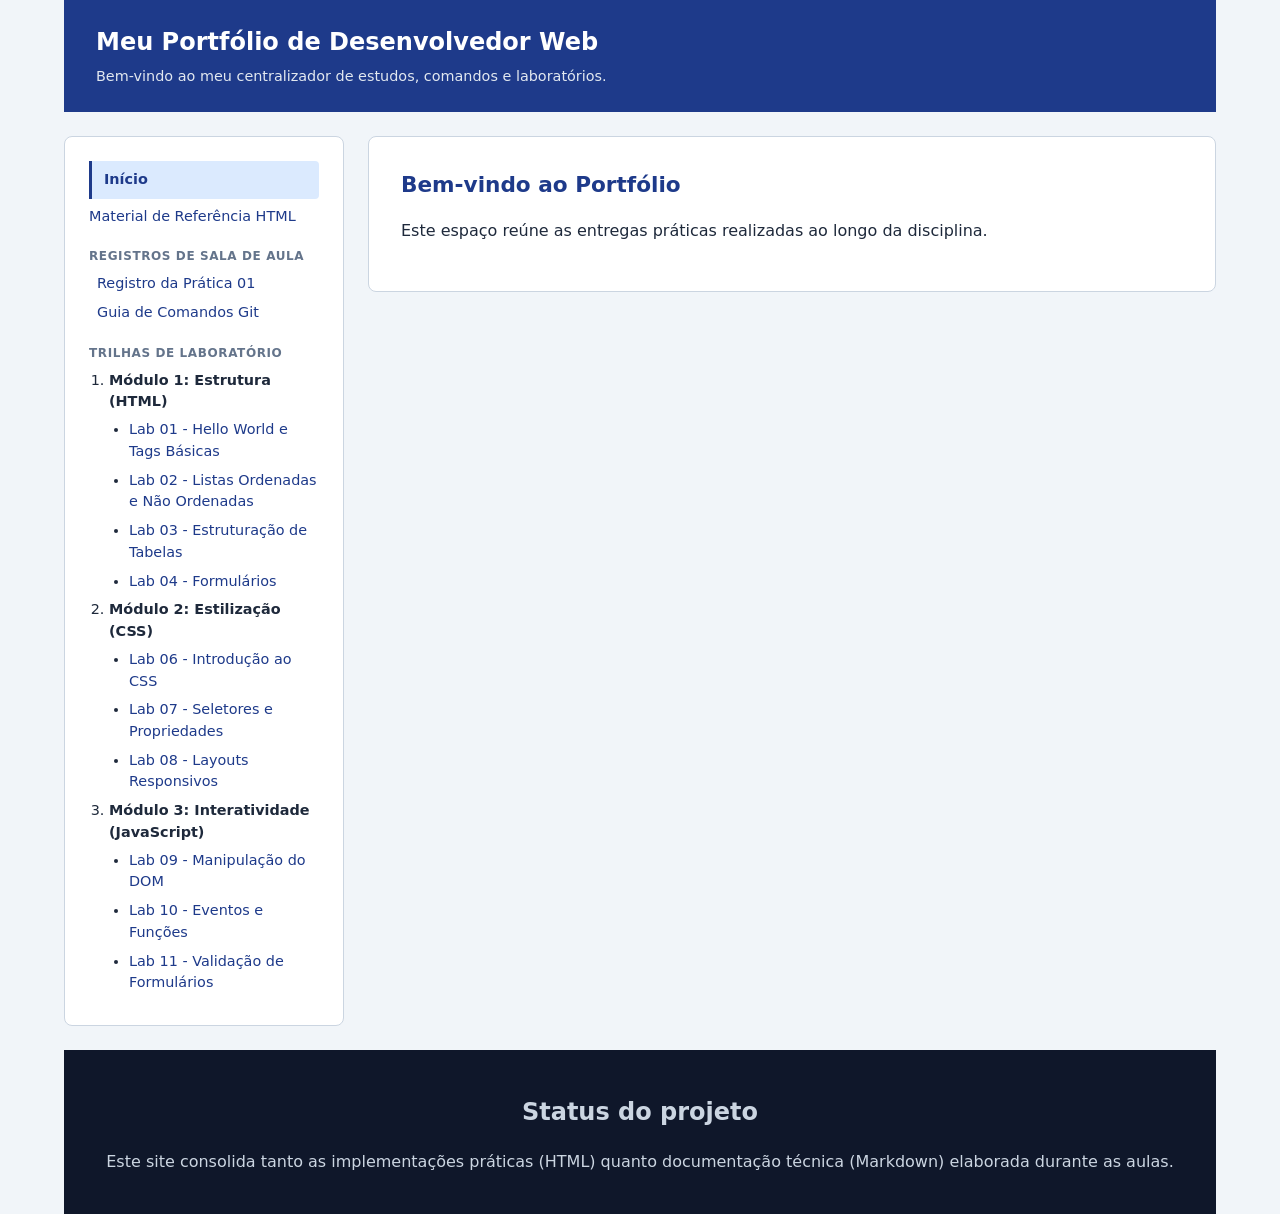
<file: index.html>
<!DOCTYPE html>
<html lang="pt-BR">
<head>
    <meta charset="UTF-8">
    <meta name="viewport" content="width=device-width, initial-scale=1.0">
    <title>Hub do Portfólio</title>
    <link rel="stylesheet" href="style.css">
</head>
<body>
    <div class="pagina">
        <header class="cabecalho">
            <h1>Meu Portfólio de Desenvolvedor Web</h1>
            <p>Bem-vindo ao meu centralizador de estudos, comandos e laboratórios.</p>
        </header>

        <aside class="barra-lateral">
            <nav>
                <ul>
                    <li><span class="ativo">Início</span></li>
                    <li><a href="referencias.html">Material de Referência HTML</a></li>
                    <li><span class="categoria-menu">Registros de Sala de Aula</span>
                        <ul>
                            <li><a href="docs/semana-01.html">Registro da Prática 01</a></li>
                            <li><a href="docs/comandos-git.html">Guia de Comandos Git</a></li>
                        </ul>
                    </li>
                    <li><span class="categoria-menu">Trilhas de Laboratório</span>
                        <ol>
                            <li><strong>Módulo 1: Estrutura (HTML)</strong>
                                <ul>
                                    <li><a href="labs/laboratorio-01.html">Lab 01 - Hello World e Tags Básicas</a></li>
                                    <li><a href="labs/laboratorio-02.html">Lab 02 - Listas Ordenadas e Não Ordenadas</a></li>
                                    <li><a href="labs/laboratorio-03.html">Lab 03 - Estruturação de Tabelas</a></li>
                                    <li><a href="labs/lab-04/lab-04.html">Lab 04 - Formulários</a></li>
                                </ul>
                            </li>
                            <li><strong>Módulo 2: Estilização (CSS)</strong>
                                <ul>
                                    <li><a href="labs/04/index.html">Lab 06 - Introdução ao CSS</a></li>
                                    <li><a href="labs/05/index.html">Lab 07 - Seletores e Propriedades</a></li>
                                    <li><a href="labs/06/index.html">Lab 08 - Layouts Responsivos</a></li>
                                </ul>
                            </li>
                            <li><strong>Módulo 3: Interatividade (JavaScript)</strong>
                                <ul>
                                    <li><a href="labs/07/index.html">Lab 09 - Manipulação do DOM</a></li>
                                    <li><a href="labs/08/index.html">Lab 10 - Eventos e Funções</a></li>
                                    <li><a href="labs/09/index.html">Lab 11 - Validação de Formulários</a></li>
                                </ul>
                            </li>
                        </ol>
                    </li>
                </ul>
            </nav>
        </aside>

        <main class="conteudo">
            <section class="card">
                <h2>Bem-vindo ao Portfólio</h2>
                <p>Este espaço reúne as entregas práticas realizadas ao longo da disciplina.</p>
            </section>
        </main>

        <footer class="rodape">
            <h2>Status do projeto</h2>
            <p>Este site consolida tanto as implementações práticas (HTML) quanto documentação técnica (Markdown) elaborada durante as aulas.</p>
        </footer>
    </div>
</body>
</html>
</file>
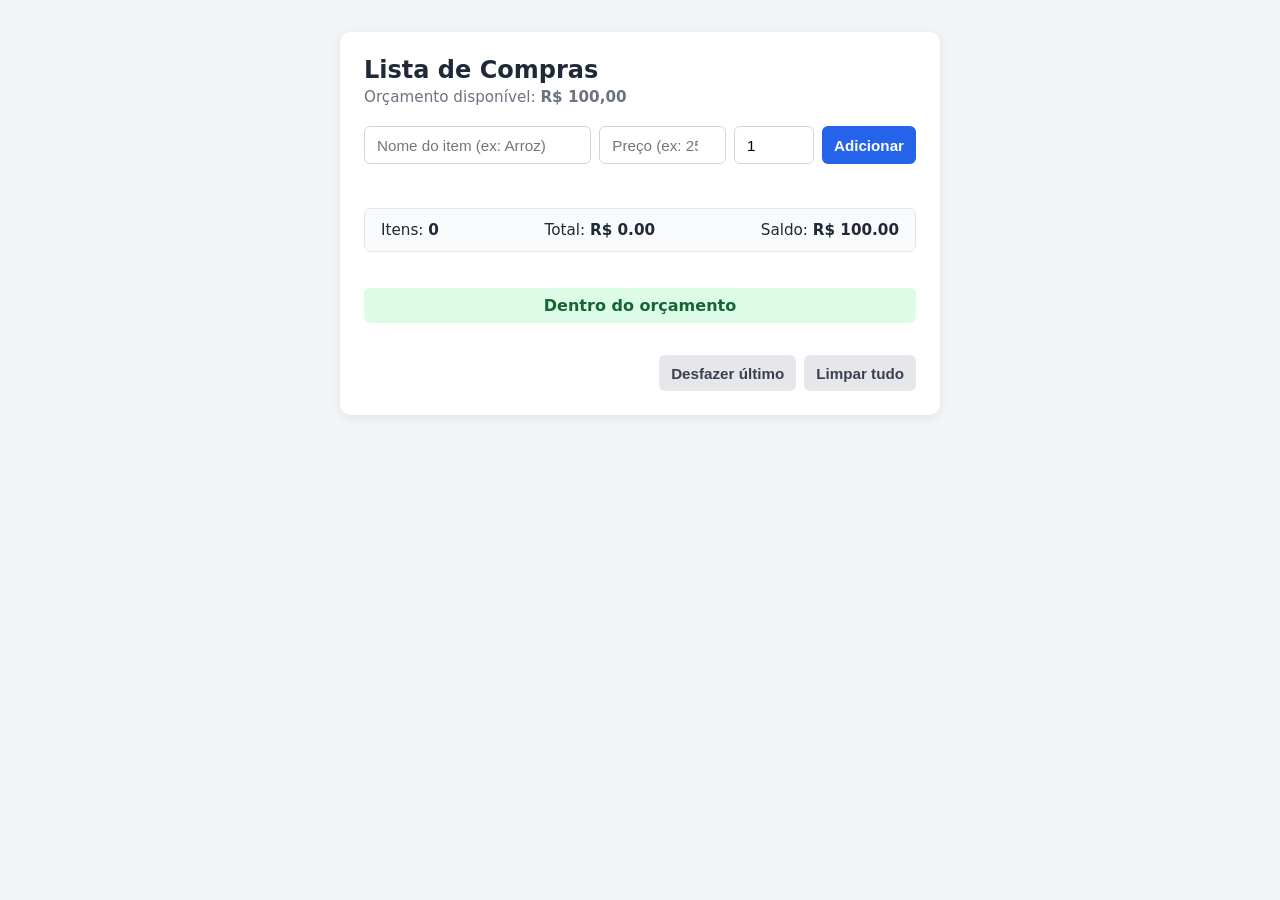
<file: labs/lab-fundamentos-javascript/index.html>
<!DOCTYPE html>
<html lang="pt-BR">
<head>
  <meta charset="UTF-8">
  <meta name="viewport" content="width=device-width, initial-scale=1.0">
  <title>Lista de Compras</title>
  <link rel="stylesheet" href="style.css">
</head>
<body>
  <main class="container">
    <header>
      <h1>Lista de Compras</h1>
      <p class="subtitulo">Orçamento disponível: <strong>R$ 100,00</strong></p>
    </header>

    <section class="formulario" aria-label="Adicionar item">
      <input
        type="text"
        id="nome"
        aria-label="Nome do item"
        placeholder="Nome do item (ex: Arroz)"
        autocomplete="off"
      >
      <input
        type="number"
        id="preco"
        aria-label="Preço unitário"
        placeholder="Preço (ex: 25.50)"
        step="0.01"
        min="0.01"
      >
      <input
        type="number"
        id="quantidade"
        aria-label="Quantidade"
        placeholder="Qtd"
        value="1"
        min="1"
        step="1"
      >
      <button type="button" id="btn-adicionar">Adicionar</button>
    </section>

    <p id="mensagem" class="mensagem" aria-live="polite"></p>

    <section class="resumo" aria-label="Resumo da compra">
      <div>Itens: <strong id="qtd-itens">0</strong></div>
      <div>Total: <strong id="total">R$ 0.00</strong></div>
      <div>Saldo: <strong id="saldo">R$ 100.00</strong></div>
    </section>

    <p id="desconto" class="desconto" aria-live="polite"></p>

    <p id="status-orcamento" class="status">Dentro do orçamento</p>

    <ul id="lista" class="lista"></ul>

    <div class="acoes">
      <button type="button" id="btn-desfazer" class="btn-secundario">Desfazer último</button>
      <button type="button" id="btn-limpar" class="btn-secundario">Limpar tudo</button>
    </div>
  </main>

  <script defer src="app.js"></script>
</body>
</html>
</file>
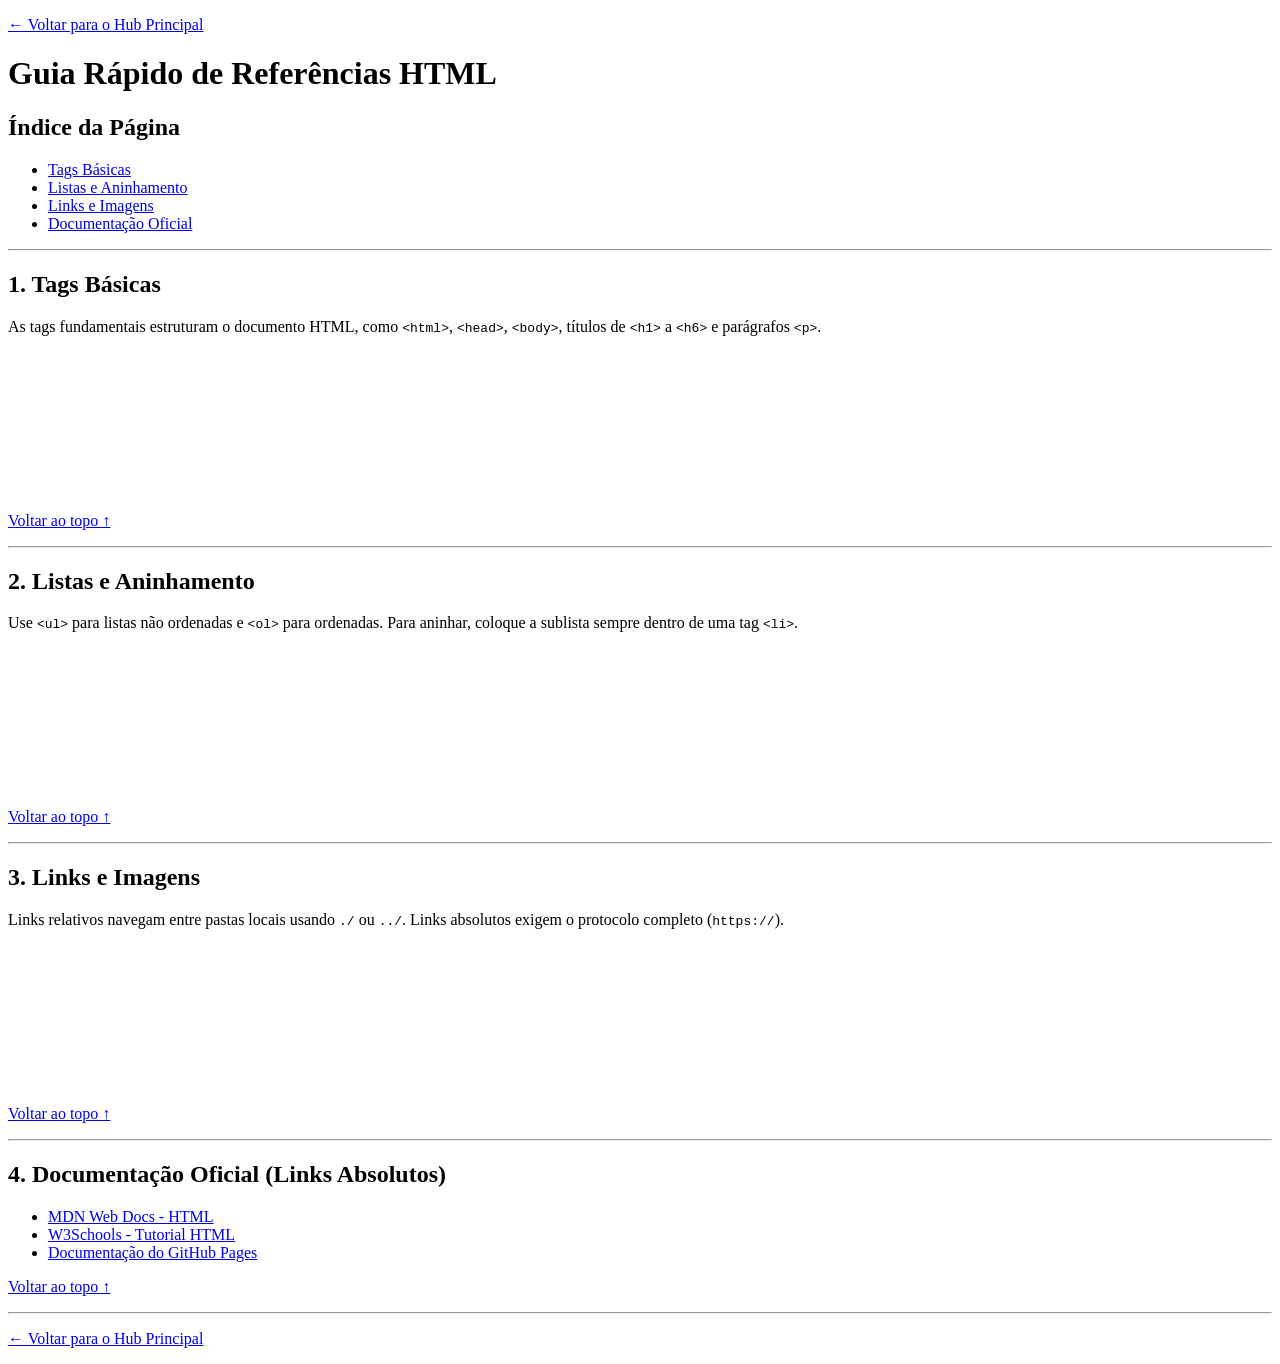
<file: referencias.html>
<!DOCTYPE html>
<html lang="pt-BR">
<head>
    <meta charset="UTF-8">
    <meta name="viewport" content="width=device-width, initial-scale=1.0">
    <title>Guia de Referências HTML</title>
</head>
<body id="topo">
    <header>
        <p><a href="index.html">&larr; Voltar para o Hub Principal</a></p>
        <h1>Guia Rápido de Referências HTML</h1>
        <nav>
            <h2>Índice da Página</h2>
            <ul>
                <li><a href="#tags-basicas">Tags Básicas</a></li>
                <li><a href="#listas">Listas e Aninhamento</a></li>
                <li><a href="#links-imagens">Links e Imagens</a></li>
                <li><a href="#docs-oficiais">Documentação Oficial</a></li>
            </ul>
        </nav>
    </header>

    <hr>

    <main>
        <section id="tags-basicas">
            <h2>1. Tags Básicas</h2>
            <p>As tags fundamentais estruturam o documento HTML, como <code>&lt;html&gt;</code>, <code>&lt;head&gt;</code>, <code>&lt;body&gt;</code>, títulos de <code>&lt;h1&gt;</code> a <code>&lt;h6&gt;</code> e parágrafos <code>&lt;p&gt;</code>.</p>
            <br><br><br><br><br><br><br><br>
            <p><a href="#topo">Voltar ao topo &uarr;</a></p>
        </section>

        <hr>

        <section id="listas">
            <h2>2. Listas e Aninhamento</h2>
            <p>Use <code>&lt;ul&gt;</code> para listas não ordenadas e <code>&lt;ol&gt;</code> para ordenadas. Para aninhar, coloque a sublista sempre dentro de uma tag <code>&lt;li&gt;</code>.</p>
            <br><br><br><br><br><br><br><br>
            <p><a href="#topo">Voltar ao topo &uarr;</a></p>
        </section>

        <hr>

        <section id="links-imagens">
            <h2>3. Links e Imagens</h2>
            <p>Links relativos navegam entre pastas locais usando <code>./</code> ou <code>../</code>. Links absolutos exigem o protocolo completo (<code>https://</code>).</p>
            <br><br><br><br><br><br><br><br>
            <p><a href="#topo">Voltar ao topo &uarr;</a></p>
        </section>

        <hr>

        <section id="docs-oficiais">
            <h2>4. Documentação Oficial (Links Absolutos)</h2>
            <ul>
                <li><a href="https://developer.mozilla.org/pt-BR/docs/Web/HTML" target="_blank" rel="noopener noreferrer">MDN Web Docs - HTML</a></li>
                <li><a href="https://www.w3schools.com/html/" target="_blank" rel="noopener noreferrer">W3Schools - Tutorial HTML</a></li>
                <li><a href="https://docs.github.com/pt/pages" target="_blank" rel="noopener noreferrer">Documentação do GitHub Pages</a></li>
            </ul>
            <p><a href="#topo">Voltar ao topo &uarr;</a></p>
        </section>
    </main>

    <footer>
        <hr>
        <p><a href="index.html">&larr; Voltar para o Hub Principal</a></p>
    </footer>
</body>
</html>
</file>
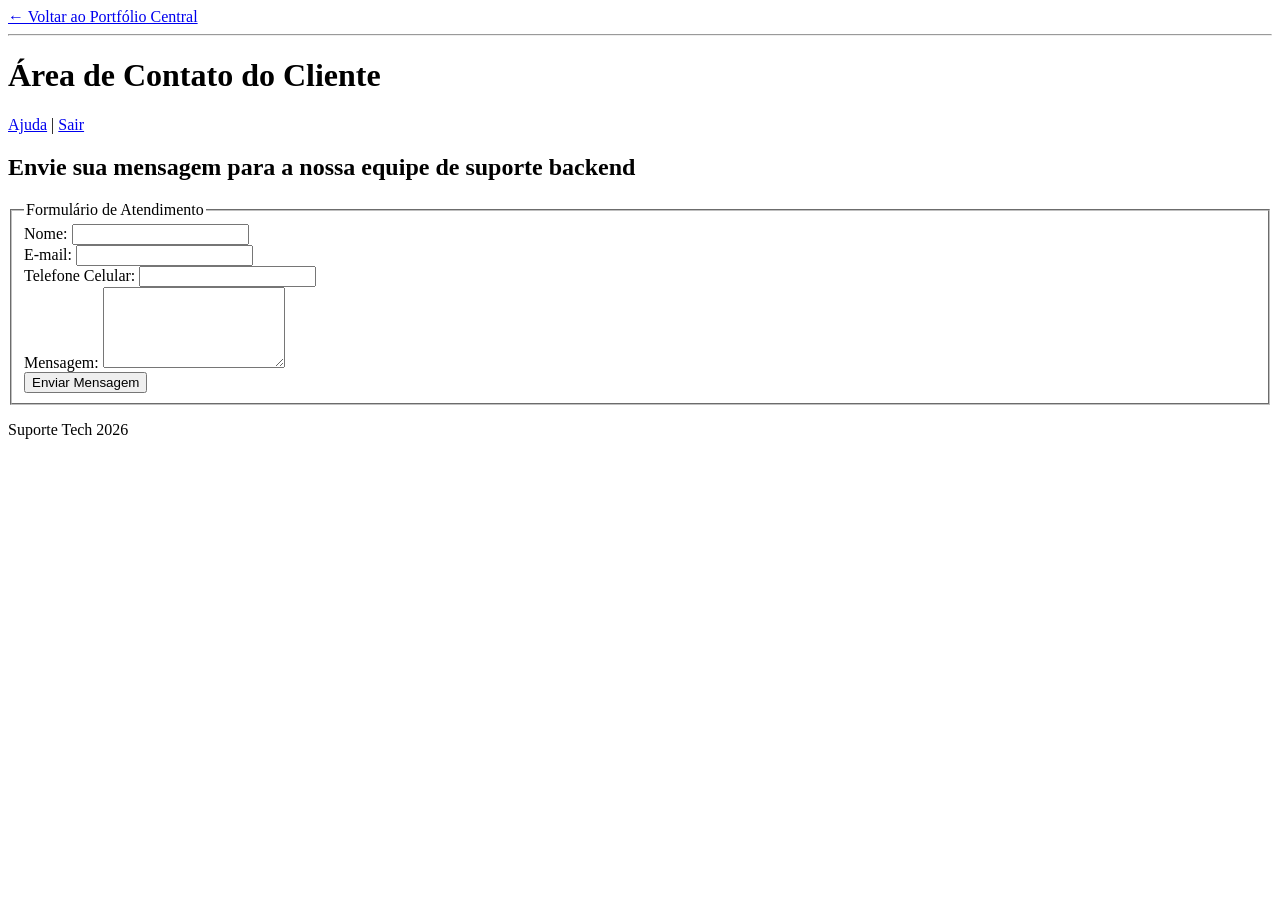
<file: labs/laboratorio-01.html>
<!DOCTYPE html>
<html lang="pt-BR">
<head>
    <meta charset="UTF-8">
    <meta name="viewport" content="width=device-width, initial-scale=1.0">
    <title>Exemplo de HTML</title>
    <meta name="description" content="Descrição da página.">
</head>
<body>
    <nav>
    <a href="../index.html">&larr; Voltar ao Portfólio Central</a>
    </nav>
    <hr>
    <header>
        <h1>Área de Contato do Cliente</h1>
        <nav>
            <a href="#">Ajuda</a> | <a href="#">Sair</a>
        </nav>
    </header>

    <main>
        <article>
            <h2>Envie sua mensagem para a nossa equipe de suporte backend</h2>
        
            <form action="/enviar" method="POST">
                <fieldset>
                    <legend>Formulário de Atendimento</legend>

                    <div class="campo">
                        <label for="nome">Nome:</label>
                        <input type="text" id="nome" name="nome" minlength="3" required>
                    </div>

                    <div class="campo">
                        <label for="email">E-mail:</label>
                        <input type="email" id="email" name="email" minlength="5" required>
                    </div>

                    <div class="campo">
                        <label for="celular">Telefone Celular:</label>
                        <input type="tel" name="celular" id="celular" required pattern="[0-9]{11}">
                        </div>

                   <div class="campo">
                       <label for="msg">Mensagem:</label>
                       <textarea id="msg" name="msg" rows="5" minlength="10"> </textarea>
                   </div>
                   <button type="submit">Enviar Mensagem</button>
               </fieldset>
           </form>
        </article>
    </main>

    <footer>
        <p>Suporte Tech 2026</p>
    </footer>
</body>
</html>
</file>
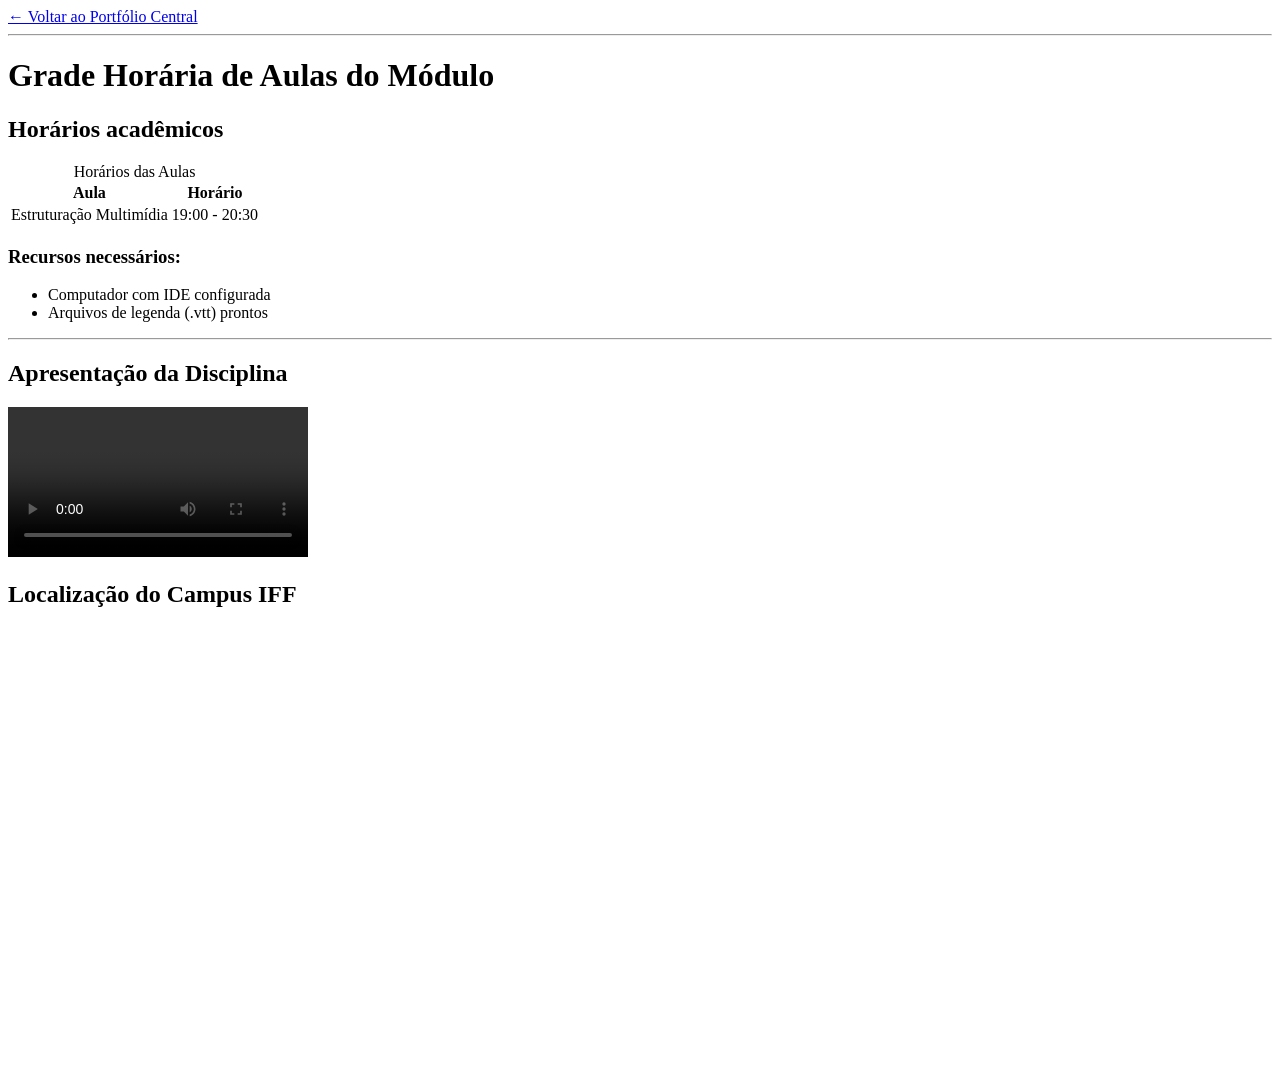
<file: labs/laboratorio-03.html>
<!DOCTYPE html>
<html lang="pt-pt">
<head>
    <meta charset="UTF-8">
    <meta name="viewport" content="width=device-width, initial-scale=1.0">
    <title>Grade Horária de Aulas do Módulo</title>
</head>

<body>
    <nav>
    <a href="../index.html">&larr; Voltar ao Portfólio Central</a>
    </nav>
    <hr>
    
    <header>
        <h1>Grade Horária de Aulas do Módulo</h1>
    </header>

    <main>
       
        <section class="bloco-cronograma">
            <h2 class="titulo-seccao">Horários acadêmicos</h2>
            
            <table>
                <caption>Horários das Aulas</caption>
                <thead>
                    <tr>
                        <th scope="col">Aula</th>
                        <th scope="col">Horário</th>
                    </tr>
                </thead>
                <tbody>
                    <tr>
                        <td>Estruturação Multimídia</td>
                        <td>19:00 - 20:30</td>
                    </tr>
                </tbody>
            </table>
            
            <h3>Recursos necessários:</h3>
            <ul>
                <li>Computador com IDE configurada</li>
                <li>Arquivos de legenda (.vtt) prontos</li>
            </ul>
        </section>

        <hr>

        <section class="bloco-video">
            <h2>Apresentação da Disciplina</h2>
            <video controls="controls">
                <source src="https://dl6.webmfiles.org/big-buck-bunny_trailer.webm" type="video/webm">
                <track src="legendas.vtt" kind="captions" srclang="pt" label="Português">
                <p>Seu navegador não suporta Video em HTML5.</p>
            </video>
        </section>

        <section class="bloco-mapa">
            <h2>Localização do Campus IFF</h2>
            <iframe 
                src="https://www.google.com/maps/embed?pb=!1m18!1m12!1m3!1d3705.4768365739183!2d-41.33936682387425!3d-21.761798780077335!2m3!1f0!2f0!3f0!3m2!1i1024!2i768!4f13.1!3m3!1m2!1s0xbdd43f2476c3ad%3A0xb32af6e0cbf8c2f8!2sIFF%20Campos%20Centro!5e0!3m2!1spt-BR!2sbr!4v1793819155716!5m2!1spt-BR!2sbr" 
                title="Mapa interativo de localização do IFF Campos Centro via Google Maps"
                width="600" 
                height="450" 
                style="border:0;" 
                allowfullscreen="" 
                loading="lazy" 
                referrerpolicy="strict-origin-when-cross-origin"
                sandbox="allow-scripts allow-same-origin">
                <p>Seu navegador não suporta iframe em HTML5.</p>
            </iframe>
        </section>
    </main>

</body>
</html>
</file>
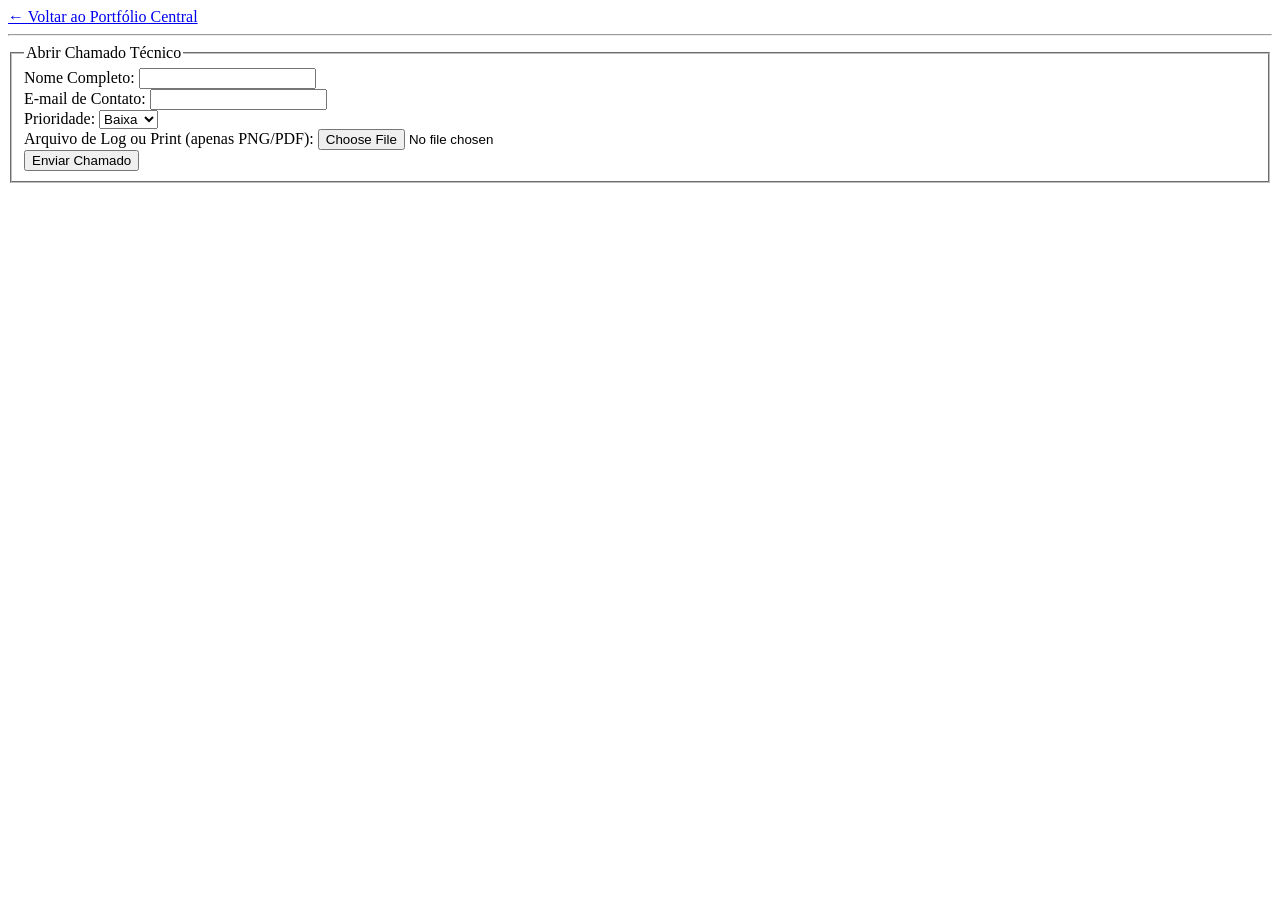
<file: labs/lab-04/lab-04.html>
<!DOCTYPE html>
<html lang="pt-pt">

<head>
    <title>Chamado Técnico</title>
</head>

<body>
    <nav>
    <a href="../../index.html">&larr; Voltar ao Portfólio Central</a>
    </nav>
    <hr>
    <form action="https://httpbin.org/post" method="POST" enctype="multipart/form-data">
    <fieldset>
        <legend>Abrir Chamado Técnico</legend>
        
        <div class="campo">
            <label for="nome">Nome Completo:</label>
            <input type="text" id="nome" name="nome" required>
        </div>

        <div class="campo">
            <label for="email">E-mail de Contato:</label>
            <input type="email" id="email" name="email" required>
        </div>

        <div class="campo">
            <label for="prioridade">Prioridade:</label>
            <select id="prioridade" name="prioridade" required>
                <option value="baixa">Baixa</option>
                <option value="media">Média</option>
                <option value="alta">Alta</option>
            </select>
        </div>

        <div class="campo">
            <label for="anexo">Arquivo de Log ou Print (apenas PNG/PDF):</label>
            <input 
                type="file" 
                id="anexo" 
                name="anexo" 
                accept="image/png,application/pdf" 
                aria-describedby="anexo"
            >
        </div>

        <button type="submit">Enviar Chamado</button>
    </fieldset>
    </form>
</body>
</html>
</file>
<file: style.css>
/* Variáveis globais de estilo */
:root {
    --cor-primaria: #1e3a8a;
    --cor-fundo: #f1f5f9;
    --cor-superficie: #ffffff;
    --cor-texto: #1e293b;
    --cor-texto-suave: #64748b;
    --cor-borda: #cbd5e1;
    --cor-ativo-fundo: #dbeafe;
}

*,
*::before,
*::after {
    box-sizing: border-box;
}

body {
    background-color: var(--cor-fundo);
    font-family: system-ui, -apple-system, BlinkMacSystemFont, 'Segoe UI', Roboto, sans-serif;
    color: var(--cor-texto);
    line-height: 1.5;
    margin: 0;
}

/* Grid Principal */
.pagina {
    display: grid;
    max-width: 1200px;
    margin: 0 auto;
    padding: 0 1.5rem;
    min-height: 100vh;
    grid-template-columns: 280px 1fr;
    grid-template-rows: auto 1fr auto;
    gap: 1.5rem;
    grid-template-areas:
        "header  header"
        "aside   main"
        "footer  footer";
}

/* Mapeamento das Áreas */
.cabecalho {
    grid-area: header;
    background-color: var(--cor-primaria);
    color: #ffffff;
    padding: 1.5rem 2rem;
}

.cabecalho h1 {
    margin: 0;
    font-size: 1.5rem;
}

.cabecalho p {
    margin: 0.4rem 0 0 0;
    font-size: 0.9rem;
    color: #e2e8f0;
}

.barra-lateral {
    grid-area: aside;
    background-color: var(--cor-superficie);
    border: 1px solid var(--cor-borda);
    border-radius: 8px;
    padding: 1.5rem;
    align-self: start;
}

.conteudo {
    grid-area: main;
}

.rodape {
    grid-area: footer;
    background-color: #0f172a;
    color: #cbd5e1;
    text-align: center;
    padding: 1.5rem;
}

/* Conteúdo Principal */
.card {
    background-color: var(--cor-superficie);
    border: 1px solid var(--cor-borda);
    border-radius: 8px;
    padding: 2rem;
}

.card h2 {
    color: var(--cor-primaria);
    margin-top: 0;
    font-size: 1.35rem;
}

/* Links e Listas do Menu Lateral */
a {
    color: var(--cor-primaria);
    text-decoration: none;
}

a:hover {
    text-decoration: underline;
}

.barra-lateral > nav > ul {
    list-style: none;
    padding-left: 0;
    margin: 0;
}

/* Estilo do item ativo (Início) */
.barra-lateral .ativo {
    display: block;
    background-color: var(--cor-ativo-fundo);
    color: var(--cor-primaria);
    font-weight: 700;
    padding: 0.5rem 0.75rem;
    border-left: 3px solid var(--cor-primaria);
    border-radius: 0 4px 4px 0;
}

/* Títulos das categorias no menu (Registros / Trilhas) */
.barra-lateral .categoria-menu {
    display: block;
    margin-top: 1.25rem;
    margin-bottom: 0.5rem;
    font-size: 0.75rem;
    font-weight: 700;
    text-transform: uppercase;
    letter-spacing: 0.05em;
    color: var(--cor-texto-suave);
}

/* Sublista de Registros */
.barra-lateral ul ul {
    list-style: none;
    padding-left: 0.5rem;
}

/* Lista ordenada dos Módulos */
.barra-lateral ol {
    padding-left: 1.25rem;
    margin-top: 0.5rem;
}

/* Sublista de Laboratórios dentro dos Módulos */
.barra-lateral ol ul {
    list-style-type: disc;
    padding-left: 1.25rem;
    margin-top: 0.4rem;
}

.barra-lateral li {
    margin-bottom: 0.45rem;
    font-size: 0.9rem;
}

/* Responsividade para telas menores */
@media (max-width: 768px) {
    .pagina {
        grid-template-columns: 1fr;
        grid-template-rows: auto auto auto auto;
        grid-template-areas:
            "header"
            "aside"
            "main"
            "footer";
    }
}
</file>
<file: labs/lab-fundamentos-javascript/style.css>
* {
  box-sizing: border-box;
  margin: 0;
  padding: 0;
}

body {
  font-family: system-ui, -apple-system, sans-serif;
  background: #f3f4f6;
  color: #1f2937;
  padding: 2rem 1rem;
}

.container {
  max-width: 600px;
  margin: 0 auto;
  background: #ffffff;
  padding: 1.5rem;
  border-radius: 10px;
  box-shadow: 0 2px 10px rgba(0, 0, 0, 0.08);
}

h1 {
  font-size: 1.5rem;
  margin-bottom: 0.25rem;
}

.subtitulo {
  color: #6b7280;
  margin-bottom: 1.25rem;
  font-size: 0.95rem;
}

.formulario {
  display: flex;
  gap: 0.5rem;
  flex-wrap: wrap;
  margin-bottom: 0.75rem;
}

input,
button {
  padding: 0.6rem 0.75rem;
  border: 1px solid #d1d5db;
  border-radius: 6px;
  font-size: 0.95rem;
}

#nome {
  flex: 2;
  min-width: 170px;
}

#preco {
  flex: 1;
  min-width: 110px;
}

#quantidade {
  width: 80px;
}

button {
  cursor: pointer;
  background: #2563eb;
  color: #ffffff;
  border: none;
  font-weight: 600;
}

button:hover {
  opacity: 0.92;
}

.btn-secundario {
  background: #e5e7eb;
  color: #374151;
}

.mensagem {
  min-height: 1.25rem;
  color: #dc2626;
  font-size: 0.9rem;
  margin-bottom: 0.75rem;
}

.resumo {
  display: flex;
  justify-content: space-between;
  background: #f9fafb;
  border: 1px solid #e5e7eb;
  padding: 0.75rem 1rem;
  border-radius: 6px;
  margin-bottom: 0.5rem;
  font-size: 0.95rem;
}

.desconto {
  min-height: 1.25rem;
  text-align: center;
  color: #047857;
  font-size: 0.9rem;
  font-weight: 600;
  margin-bottom: 0.5rem;
}

.status {
  text-align: center;
  padding: 0.5rem;
  border-radius: 6px;
  background: #dcfce7;
  color: #166534;
  font-weight: 600;
  margin-bottom: 1rem;
}

.status.alerta {
  background: #fee2e2;
  color: #991b1b;
}

.lista {
  list-style: none;
  display: flex;
  flex-direction: column;
  gap: 0.45rem;
  margin-bottom: 1rem;
}

.lista li {
  padding: 0.65rem 0.85rem;
  border: 1px solid #e5e7eb;
  border-radius: 6px;
  background: #ffffff;
}

.acoes {
  display: flex;
  justify-content: flex-end;
  gap: 0.5rem;
}
</file>
